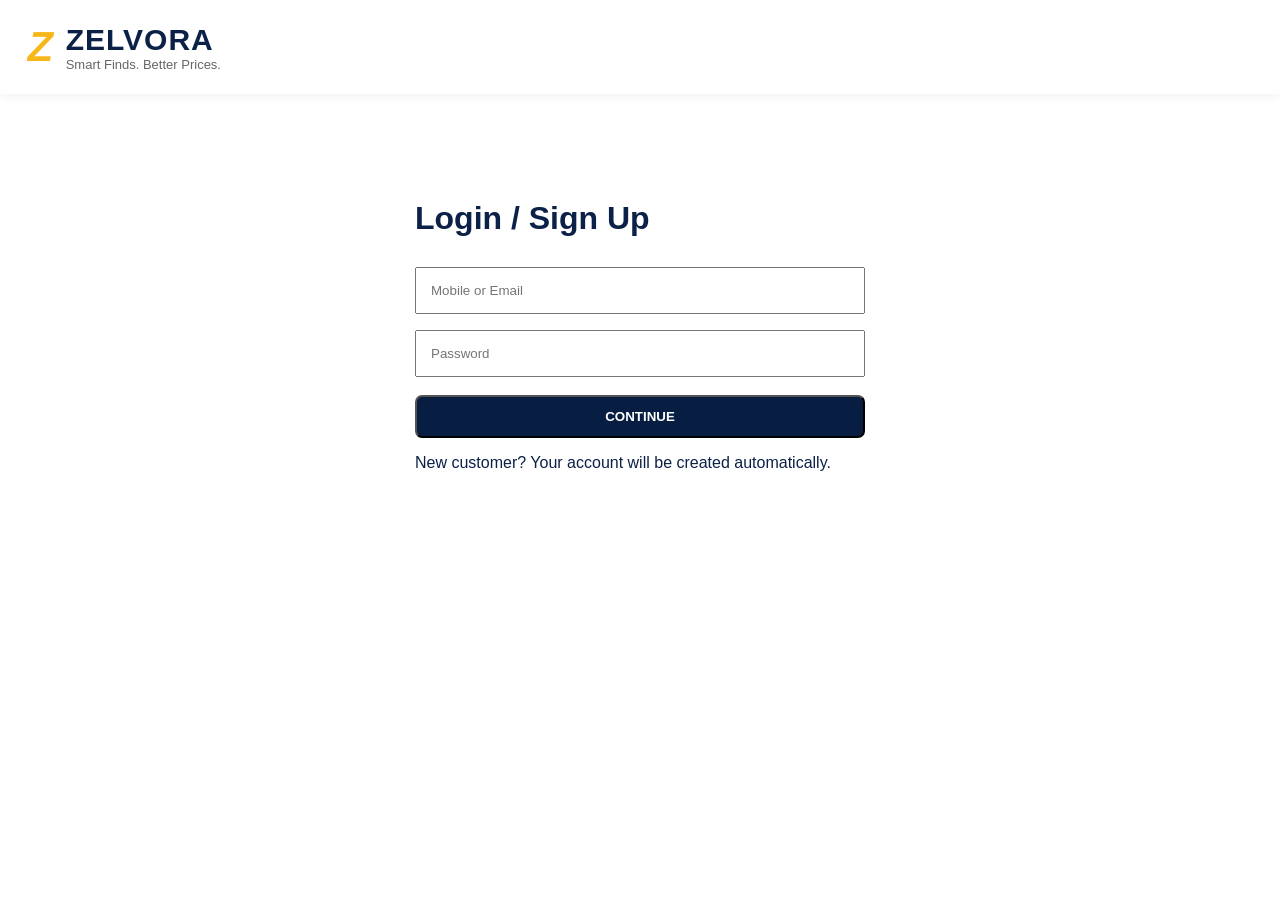
<file: account.html>
<!doctype html><html><head><meta charset="utf-8"><meta name="viewport" content="width=device-width,initial-scale=1"><title>ZELVORA | Account</title><link rel="stylesheet" href="styles.css"></head><body><header><div class="header-main"><a class="logo" href="index.html"><span class="logo-mark">Z</span><span><b>ZELVORA</b><small>Smart Finds. Better Prices.</small></span></a></div></header><main style="max-width:500px;margin:60px auto;padding:25px"><h1>Login / Sign Up</h1><input placeholder="Mobile or Email" style="width:100%;padding:14px;margin:8px 0"><input type="password" placeholder="Password" style="width:100%;padding:14px;margin:8px 0"><button class="btn primary" style="width:100%;margin-top:10px">CONTINUE</button><p>New customer? Your account will be created automatically.</p></main></body></html>
</file>
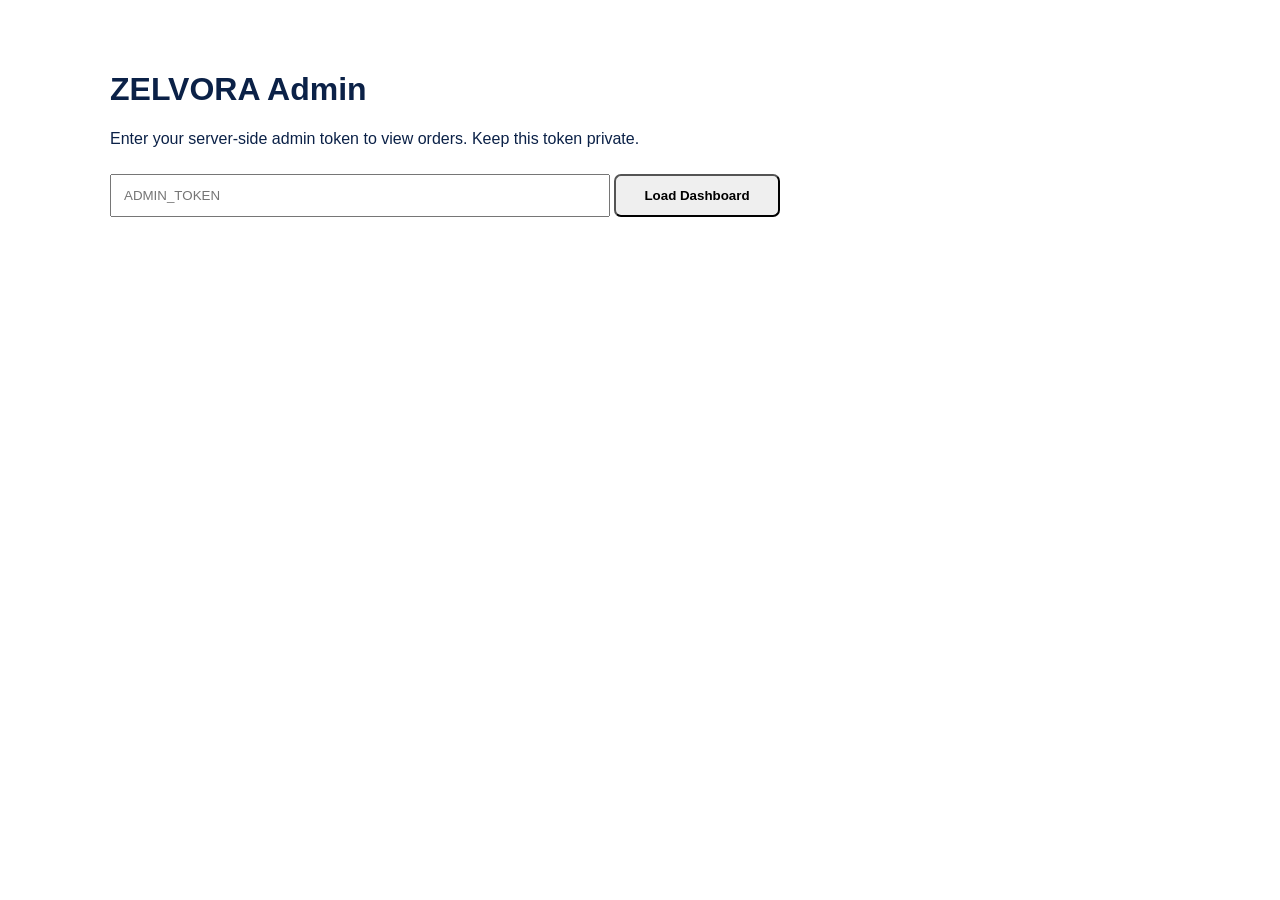
<file: admin.html>
<!doctype html>
<html lang="en"><head><meta charset="utf-8"><meta name="viewport" content="width=device-width,initial-scale=1">
<title>ZELVORA Admin</title><link rel="stylesheet" href="styles.css"></head>
<body><main class="container" style="max-width:1100px;margin:30px auto;padding:20px">
<h1>ZELVORA Admin</h1>
<p>Enter your server-side admin token to view orders. Keep this token private.</p>
<input id="token" type="password" placeholder="ADMIN_TOKEN" style="padding:12px;width:100%;max-width:500px">
<button id="load" class="btn btn-primary" style="margin-top:10px">Load Dashboard</button>
<div id="out" style="margin-top:25px"></div>
</main>
<script>
document.getElementById('load').onclick=async()=>{
 const token=document.getElementById('token').value;
 const r=await fetch('/api/admin/orders',{headers:{Authorization:'Bearer '+token}});
 const o=document.getElementById('out');
 if(!r.ok){o.textContent='Unauthorized or server not configured.';return}
 const data=await r.json();
 o.innerHTML='<h2>Orders ('+data.length+')</h2>'+data.map(x=>'<div style="padding:14px;border:1px solid #ddd;margin:8px 0"><b>'+x.order_no+'</b> — ₹'+(x.total/100).toFixed(2)+'<br>'+x.customer_name+' · '+x.phone+'<br>Status: '+x.order_status+' · Payment: '+x.payment_status+'</div>').join('');
};
</script></body></html>
</file>
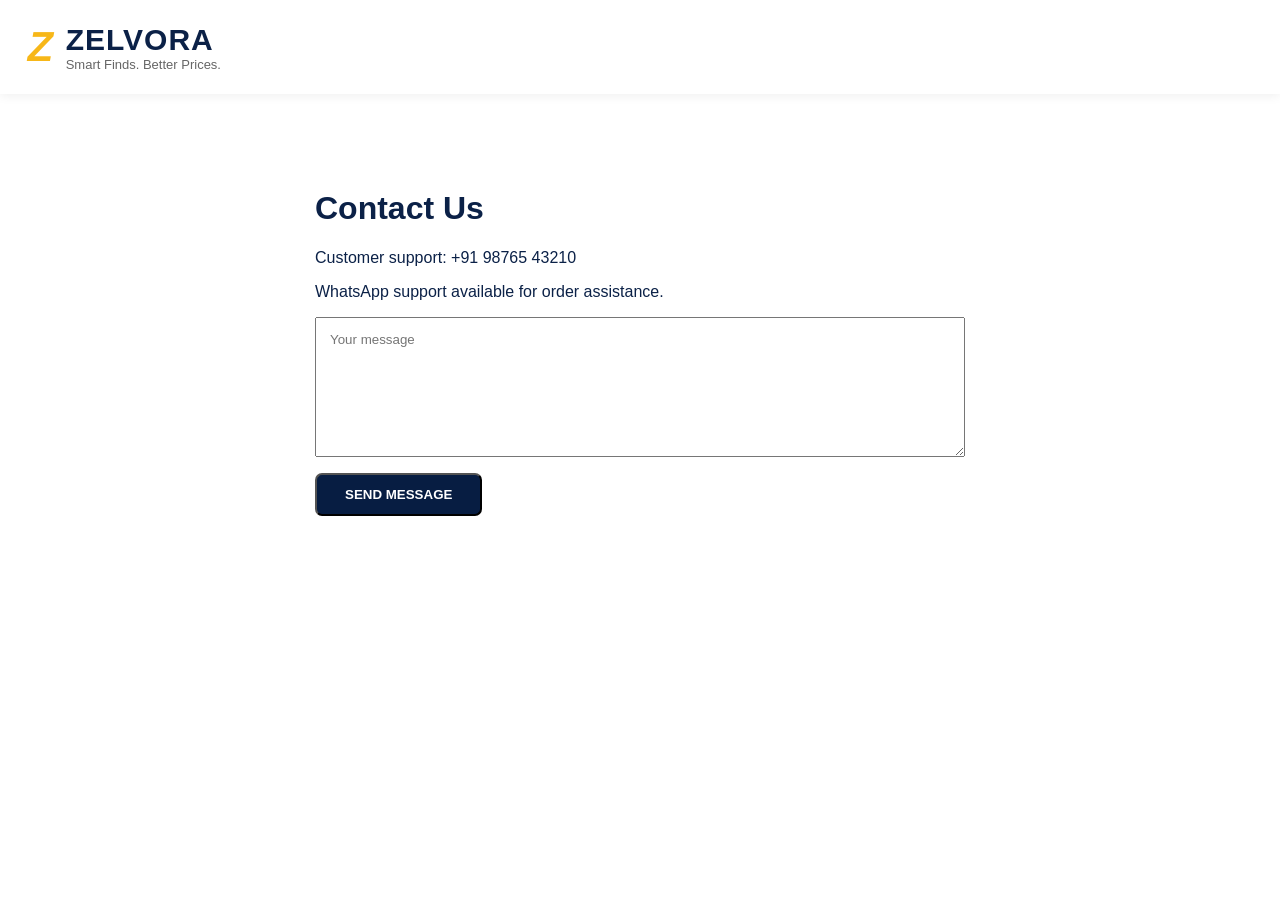
<file: contact.html>
<!doctype html><html><head><meta charset="utf-8"><meta name="viewport" content="width=device-width,initial-scale=1"><title>ZELVORA | Contact</title><link rel="stylesheet" href="styles.css"></head><body><header><div class="header-main"><a class="logo" href="index.html"><span class="logo-mark">Z</span><span><b>ZELVORA</b><small>Smart Finds. Better Prices.</small></span></a></div></header><main style="max-width:700px;margin:50px auto;padding:25px"><h1>Contact Us</h1><p>Customer support: +91 98765 43210</p><p>WhatsApp support available for order assistance.</p><textarea placeholder="Your message" style="width:100%;height:140px;padding:14px"></textarea><button class="btn primary" style="margin-top:12px">SEND MESSAGE</button></main></body></html>
</file>
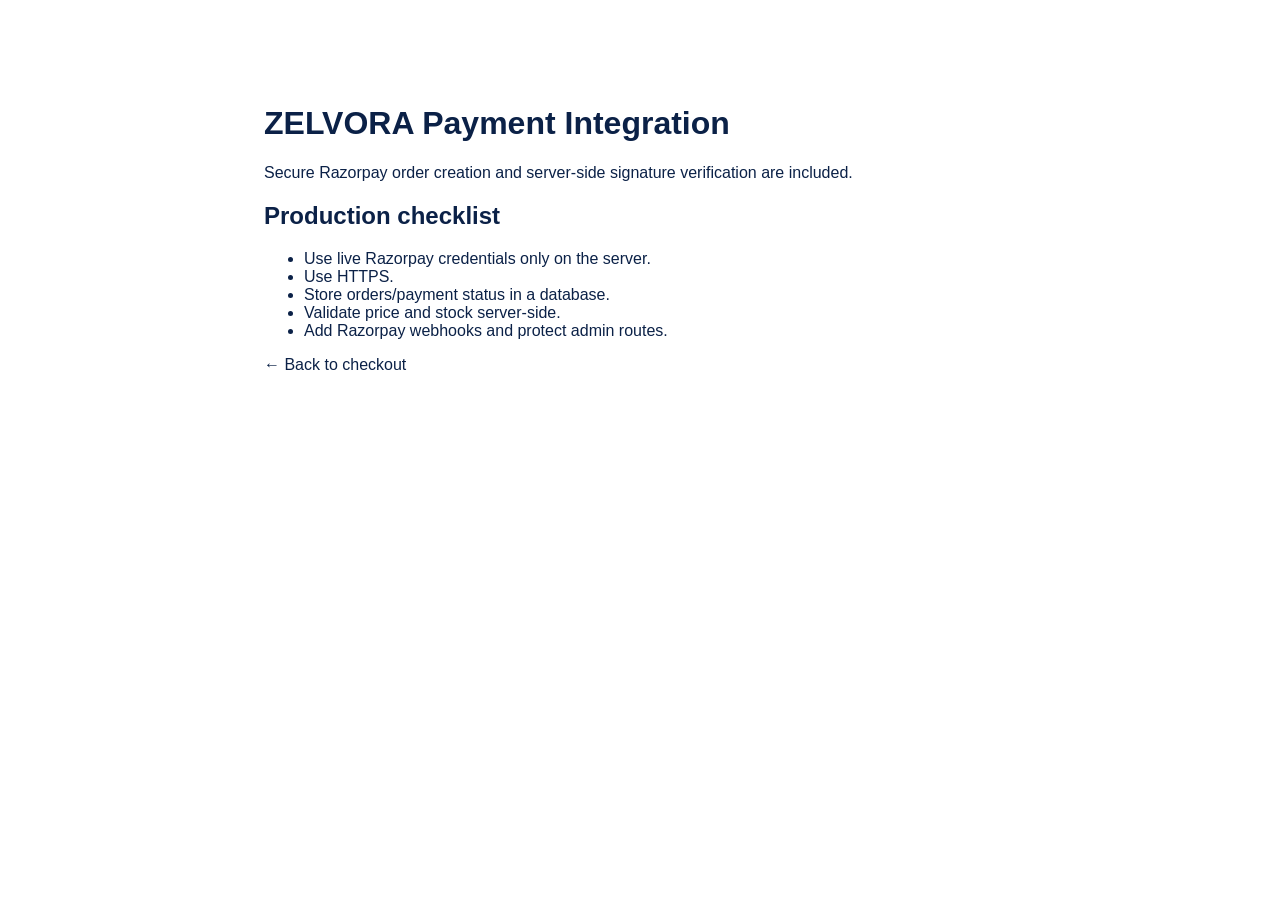
<file: payment-setup.html>
<!doctype html>
<html><head><meta charset="utf-8"><meta name="viewport" content="width=device-width,initial-scale=1">
<title>ZELVORA Payment Setup</title><link rel="stylesheet" href="styles.css"></head>
<body><main class="container" style="max-width:800px;margin:60px auto;padding:24px">
<h1>ZELVORA Payment Integration</h1>
<p>Secure Razorpay order creation and server-side signature verification are included.</p>
<h2>Production checklist</h2><ul>
<li>Use live Razorpay credentials only on the server.</li><li>Use HTTPS.</li>
<li>Store orders/payment status in a database.</li><li>Validate price and stock server-side.</li>
<li>Add Razorpay webhooks and protect admin routes.</li></ul>
<p><a href="checkout.html">← Back to checkout</a></p></main></body></html>
</file>
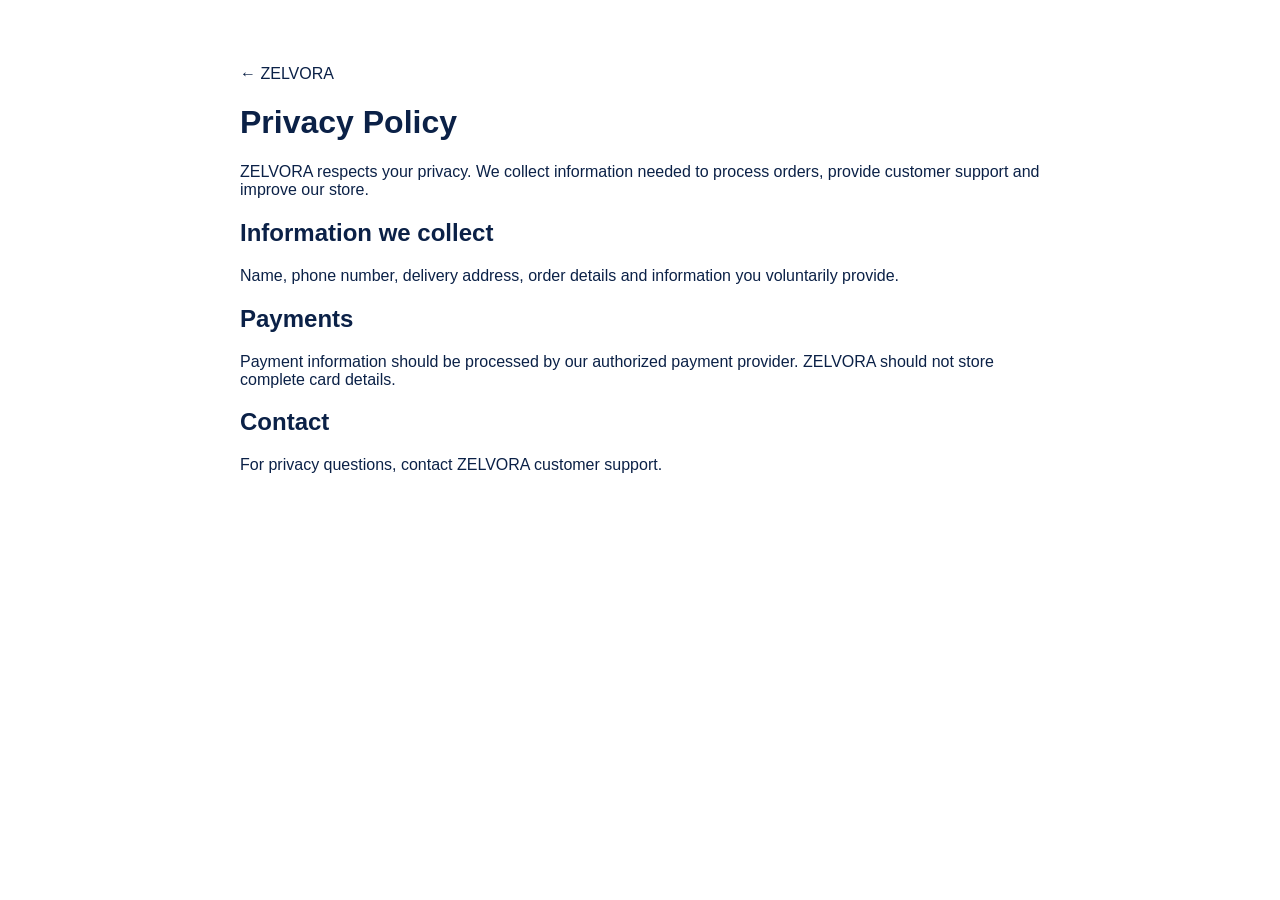
<file: privacy.html>
<!doctype html><html><head><meta charset="utf-8"><meta name="viewport" content="width=device-width,initial-scale=1"><title>ZELVORA | Privacy Policy</title><link rel="stylesheet" href="styles.css"></head><body><main style="max-width:850px;margin:40px auto;padding:25px"><a href="index.html">← ZELVORA</a><h1>Privacy Policy</h1><p>ZELVORA respects your privacy. We collect information needed to process orders, provide customer support and improve our store.</p><h2>Information we collect</h2><p>Name, phone number, delivery address, order details and information you voluntarily provide.</p><h2>Payments</h2><p>Payment information should be processed by our authorized payment provider. ZELVORA should not store complete card details.</p><h2>Contact</h2><p>For privacy questions, contact ZELVORA customer support.</p></main></body></html>
</file>
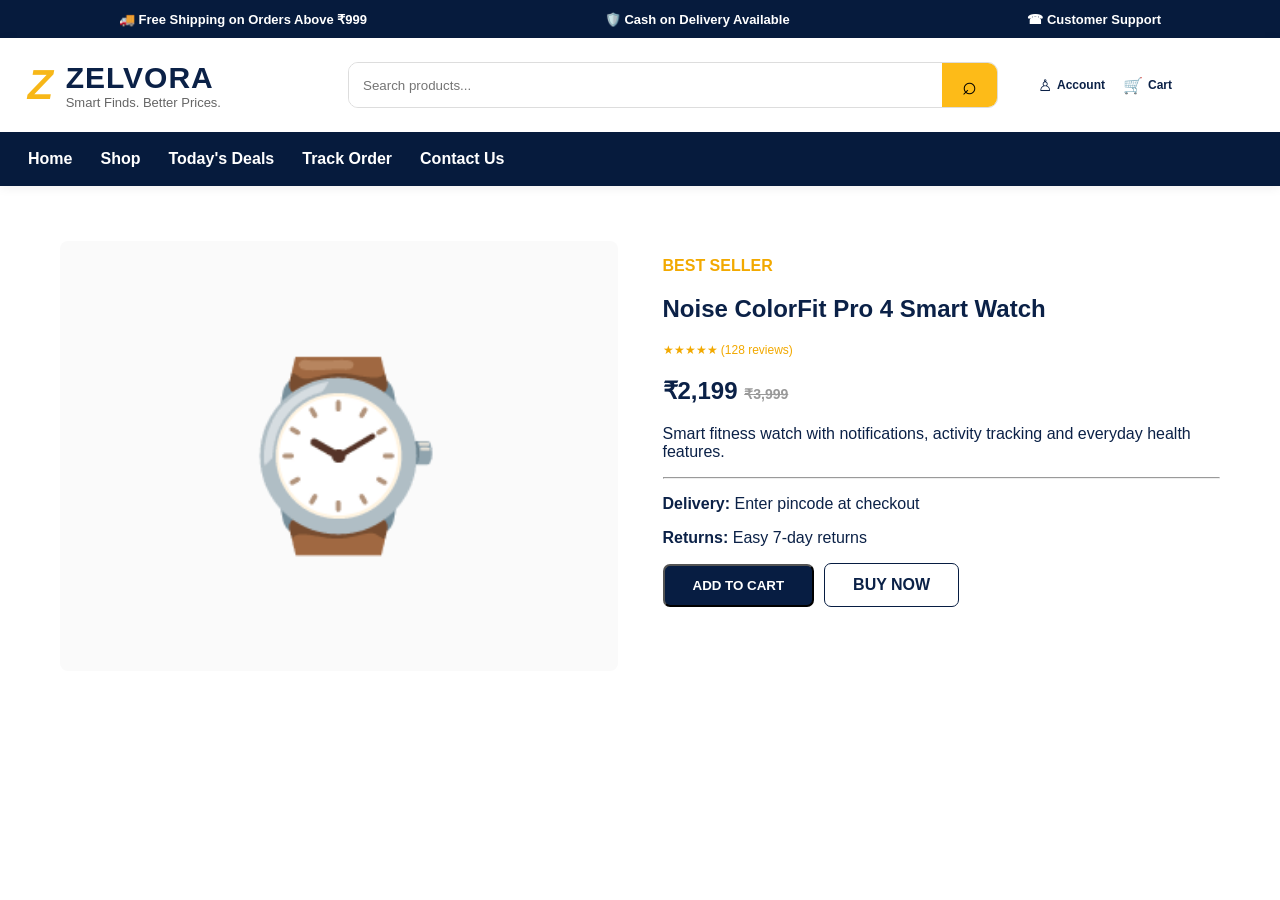
<file: product.html>
<!doctype html><html><head><meta charset="utf-8"><meta name="viewport" content="width=device-width,initial-scale=1"><title>ZELVORA | Product</title><link rel="stylesheet" href="styles.css"></head><body>
<div class="topbar"><span>🚚 Free Shipping on Orders Above ₹999</span><span>🛡️ Cash on Delivery Available</span><span>☎ Customer Support</span></div>
<header><div class="header-main"><a class="logo" href="index.html"><span class="logo-mark">Z</span><span><b>ZELVORA</b><small>Smart Finds. Better Prices.</small></span></a><div class="search"><input placeholder="Search products..."><button>⌕</button></div><div class="header-actions"><a href="account.html">♙<small>Account</small></a><a href="cart.html">🛒<small>Cart</small></a></div></div><nav><a href="index.html">Home</a><a href="shop.html">Shop</a><a href="index.html#deals">Today's Deals</a><a href="track-order.html">Track Order</a><a href="contact.html">Contact Us</a></nav></header>
<main><section style="max-width:1200px;margin:35px auto;padding:20px;display:grid;grid-template-columns:1fr 1fr;gap:45px"><div class="pic" style="height:430px;font-size:180px">⌚</div><div><p style="color:#f2a900;font-weight:800">BEST SELLER</p><h1>Noise ColorFit Pro 4 Smart Watch</h1><div class="stars">★★★★★ (128 reviews)</div><h2>₹2,199 <del style="font-size:14px;color:#999">₹3,999</del></h2><p>Smart fitness watch with notifications, activity tracking and everyday health features.</p><hr><p><b>Delivery:</b> Enter pincode at checkout</p><p><b>Returns:</b> Easy 7-day returns</p><button class="btn primary" onclick="addProduct()">ADD TO CART</button><a class="btn secondary" href="checkout.html">BUY NOW</a></div></section></main>
<script>function addProduct(){localStorage.setItem('zelvoraCart','1');alert('Product added to cart');}</script></body></html>
</file>
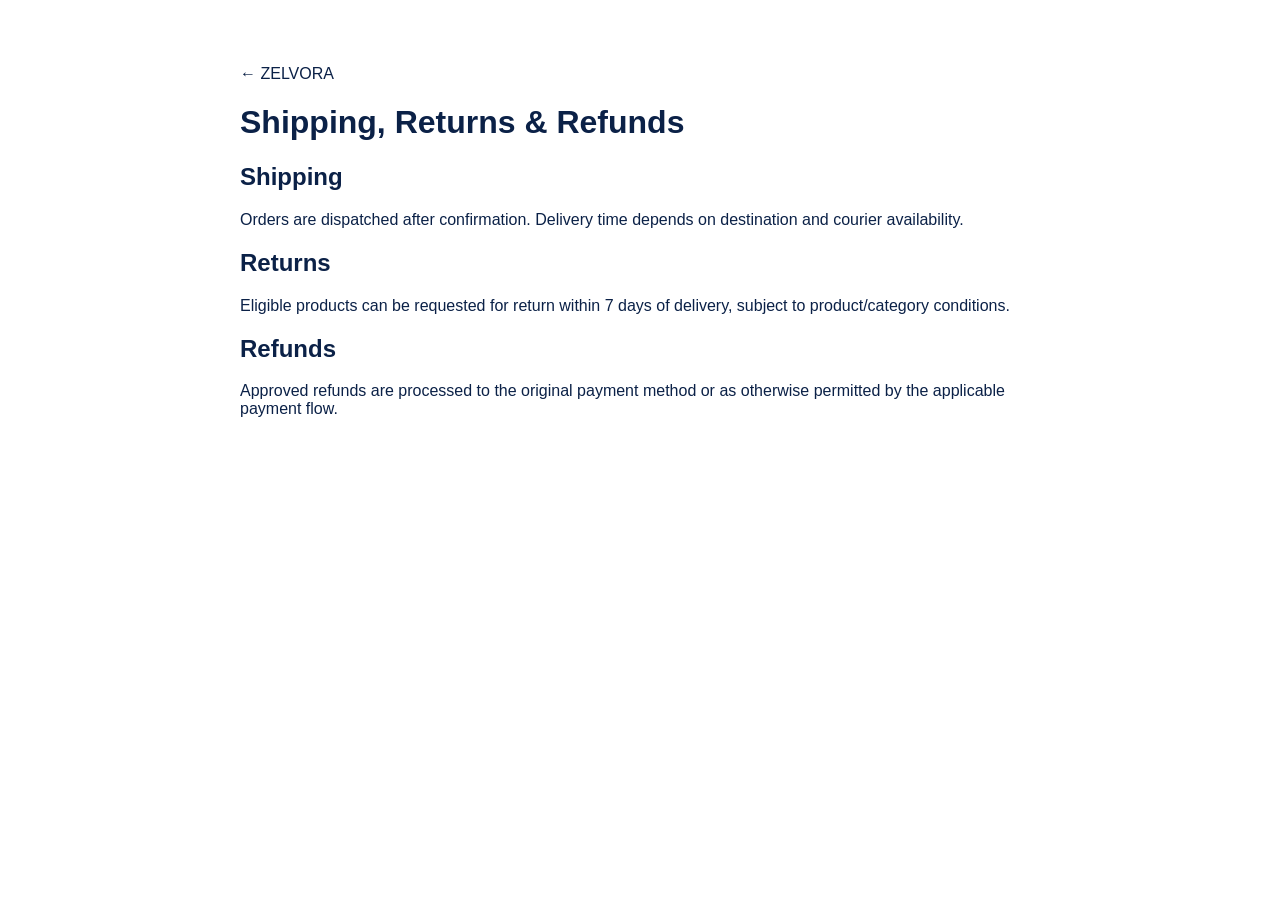
<file: returns.html>
<!doctype html><html><head><meta charset="utf-8"><meta name="viewport" content="width=device-width,initial-scale=1"><title>ZELVORA | Returns</title><link rel="stylesheet" href="styles.css"></head><body><main style="max-width:850px;margin:40px auto;padding:25px"><a href="index.html">← ZELVORA</a><h1>Shipping, Returns & Refunds</h1><h2>Shipping</h2><p>Orders are dispatched after confirmation. Delivery time depends on destination and courier availability.</p><h2>Returns</h2><p>Eligible products can be requested for return within 7 days of delivery, subject to product/category conditions.</p><h2>Refunds</h2><p>Approved refunds are processed to the original payment method or as otherwise permitted by the applicable payment flow.</p></main></body></html>
</file>
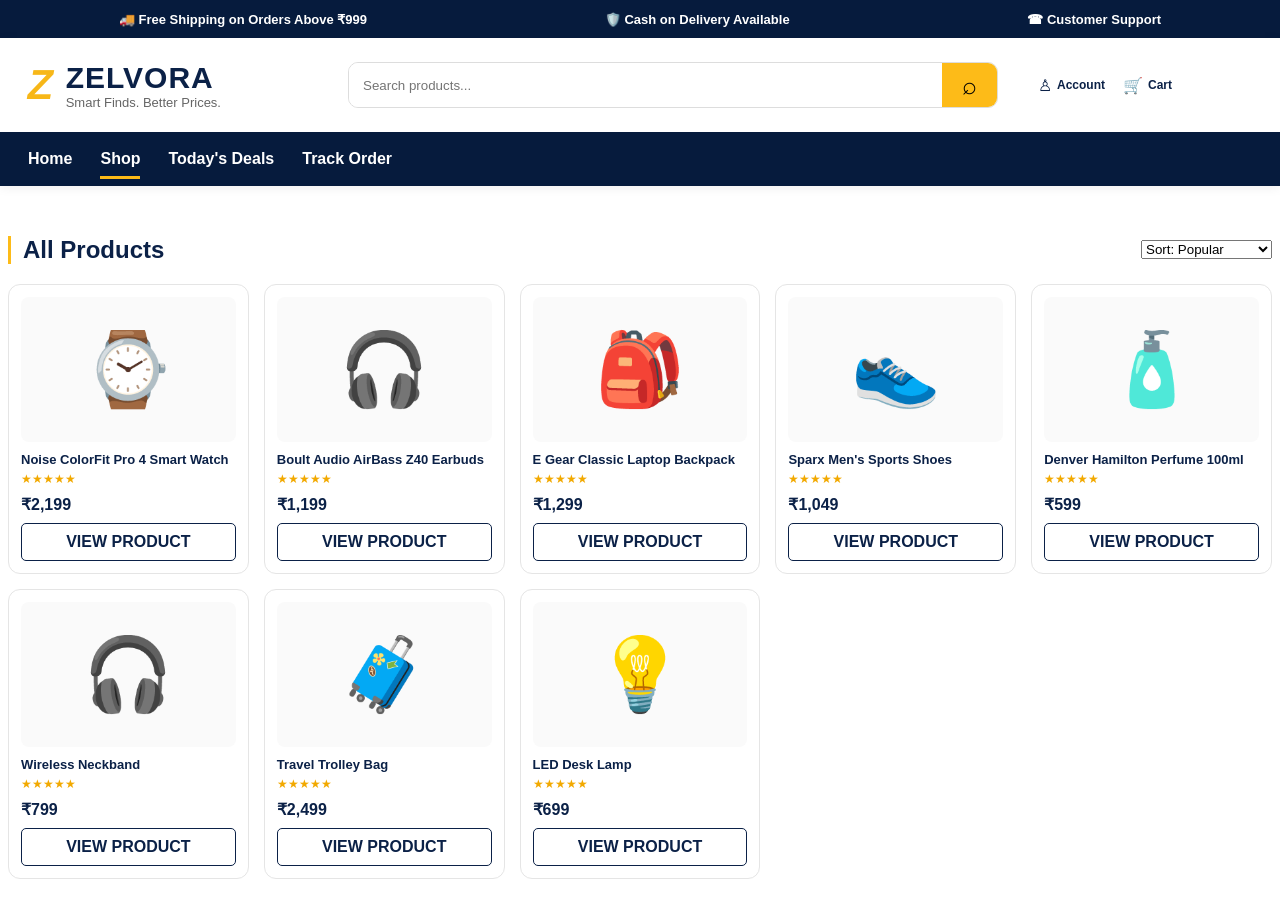
<file: shop.html>
<!doctype html><html><head><meta charset="utf-8"><meta name="viewport" content="width=device-width,initial-scale=1"><title>ZELVORA | Shop</title><link rel="stylesheet" href="styles.css"></head><body>
<div class="topbar"><span>🚚 Free Shipping on Orders Above ₹999</span><span>🛡️ Cash on Delivery Available</span><span>☎ Customer Support</span></div><header><div class="header-main"><a class="logo" href="index.html"><span class="logo-mark">Z</span><span><b>ZELVORA</b><small>Smart Finds. Better Prices.</small></span></a><div class="search"><input id="q" placeholder="Search products..."><button onclick="filter()">⌕</button></div><div class="header-actions"><a href="account.html">♙<small>Account</small></a><a href="cart.html">🛒<small>Cart</small></a></div></div><nav><a href="index.html">Home</a><a class="active" href="shop.html">Shop</a><a href="index.html#deals">Today's Deals</a><a href="track-order.html">Track Order</a></nav></header>
<main class="products-section" style="margin-top:30px"><div class="section-head"><h2>All Products</h2><select><option>Sort: Popular</option><option>Price: Low to High</option><option>Price: High to Low</option></select></div><div class="products" id="grid"></div></main>
<script>const p=[['Noise ColorFit Pro 4 Smart Watch','₹2,199','⌚'],['Boult Audio AirBass Z40 Earbuds','₹1,199','🎧'],['E Gear Classic Laptop Backpack','₹1,299','🎒'],["Sparx Men's Sports Shoes",'₹1,049','👟'],['Denver Hamilton Perfume 100ml','₹599','🧴'],['Wireless Neckband','₹799','🎧'],['Travel Trolley Bag','₹2,499','🧳'],['LED Desk Lamp','₹699','💡']];function draw(a=p){grid.innerHTML=a.map((x,i)=>`<article class="card"><div class="pic">${x[2]}</div><h3>${x[0]}</h3><div class="stars">★★★★★</div><div class="price">${x[1]}</div><a class="add" href="product.html">VIEW PRODUCT</a></article>`).join('')}function filter(){let q=document.getElementById('q').value.toLowerCase();draw(p.filter(x=>x[0].toLowerCase().includes(q)))}draw();</script></body></html>
</file>
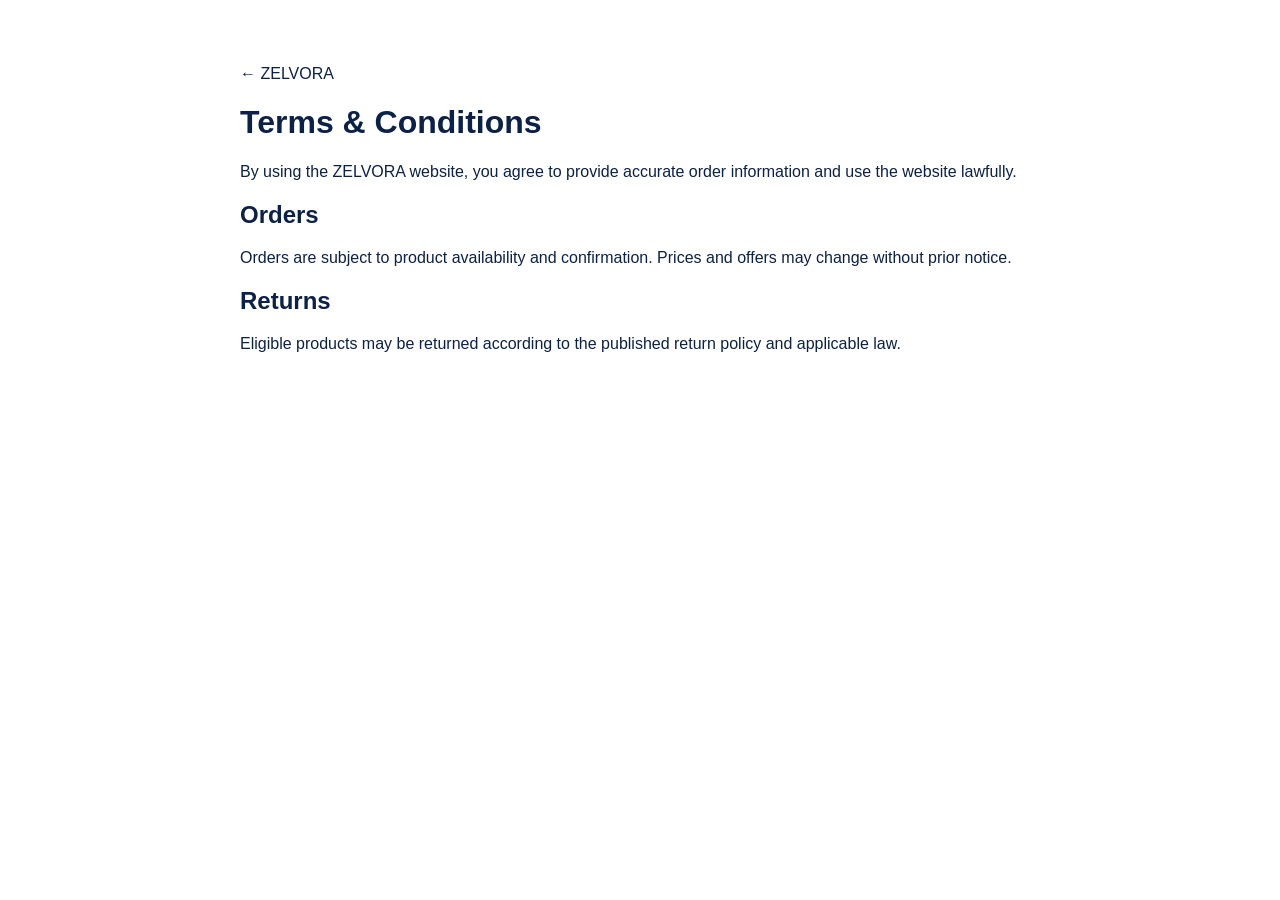
<file: terms.html>
<!doctype html><html><head><meta charset="utf-8"><meta name="viewport" content="width=device-width,initial-scale=1"><title>ZELVORA | Terms</title><link rel="stylesheet" href="styles.css"></head><body><main style="max-width:850px;margin:40px auto;padding:25px"><a href="index.html">← ZELVORA</a><h1>Terms & Conditions</h1><p>By using the ZELVORA website, you agree to provide accurate order information and use the website lawfully.</p><h2>Orders</h2><p>Orders are subject to product availability and confirmation. Prices and offers may change without prior notice.</p><h2>Returns</h2><p>Eligible products may be returned according to the published return policy and applicable law.</p></main></body></html>
</file>
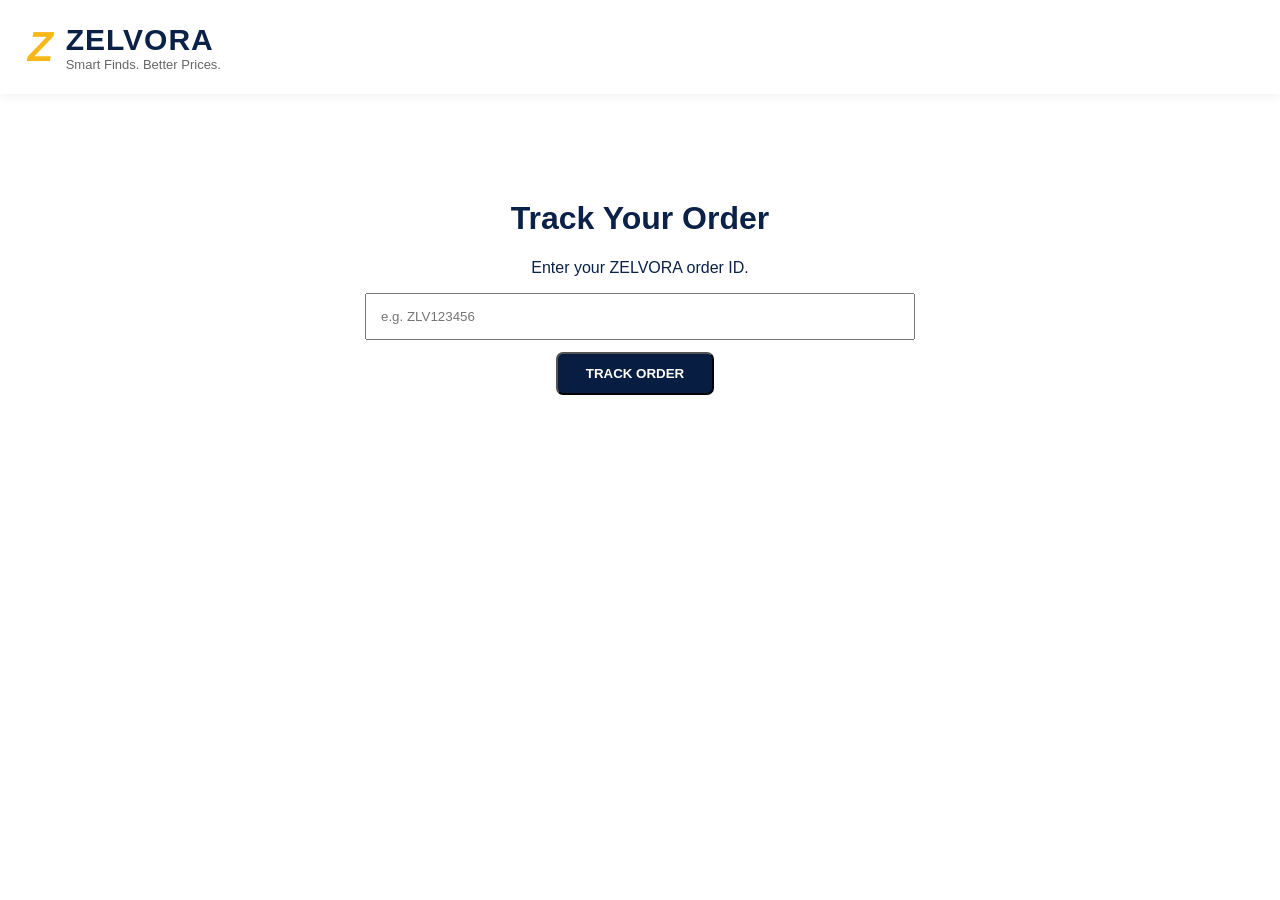
<file: track-order.html>
<!doctype html><html><head><meta charset="utf-8"><meta name="viewport" content="width=device-width,initial-scale=1"><title>ZELVORA | Track Order</title><link rel="stylesheet" href="styles.css"></head><body><header><div class="header-main"><a class="logo" href="index.html"><span class="logo-mark">Z</span><span><b>ZELVORA</b><small>Smart Finds. Better Prices.</small></span></a></div></header><main style="max-width:600px;margin:60px auto;padding:25px;text-align:center"><h1>Track Your Order</h1><p>Enter your ZELVORA order ID.</p><input id="id" placeholder="e.g. ZLV123456" style="width:100%;padding:14px"><button class="btn primary" style="margin-top:12px" onclick="track()">TRACK ORDER</button><div id="r"></div></main><script>function track(){document.getElementById('r').innerHTML='<h3>Order found</h3><p>📦 Processing → 🚚 Shipped → 🏠 Delivered</p><small>Demo tracking status — connect your shipping provider for live tracking.</small>'}</script></body></html>
</file>
<file: styles.css>
*{box-sizing:border-box}body{margin:0;font-family:Inter,Arial,sans-serif;color:#0b2147;background:#fff}a{text-decoration:none;color:inherit;cursor:pointer}.topbar{height:38px;background:#061b3d;color:#fff;display:flex;justify-content:space-around;align-items:center;font-size:13px;font-weight:600}header{background:#fff;box-shadow:0 2px 10px #00000010;position:sticky;top:0;z-index:5}.header-main{max-width:1400px;margin:auto;min-height:94px;display:flex;align-items:center;gap:40px;padding:15px 28px}.logo{display:flex;align-items:center;gap:12px;min-width:280px}.logo-mark{font-size:42px;font-weight:900;line-height:1;color:#f7b718;transform:skew(-10deg)}.logo b{font-size:30px;letter-spacing:1px}.logo small{display:block;color:#666;font-size:13px}.search{height:46px;display:flex;border:1px solid #ddd;border-radius:10px;overflow:hidden;flex:1;max-width:650px}.search select,.search input{border:0;outline:0;background:#fff;padding:0 14px}.search select{border-right:1px solid #ddd}.search input{flex:1}.search button{width:55px;border:0;background:#fdbb18;font-size:25px}.header-actions{display:flex;gap:18px}.header-actions button{border:0;background:none;font-size:26px;color:#0a1730;display:flex;align-items:center;gap:6px}.header-actions small{font-size:12px;font-weight:700}.header-actions sup{background:#fdbb18;border-radius:50%;padding:2px 5px;font-size:9px}nav{background:#061b3d;color:#fff;height:54px;display:flex;align-items:center;gap:28px;padding:0 max(28px,calc((100% - 1400px)/2));font-weight:700}nav a{height:54px;display:flex;align-items:center;position:relative}nav a.active:after{content:"";position:absolute;bottom:7px;left:0;right:0;height:3px;background:#fdbb18}nav em{font-size:9px;background:#e52c2c;border-radius:8px;padding:3px 5px;position:absolute;top:3px;right:-20px}.category-btn{height:54px;background:#fdbb18;border:0;padding:0 30px;font-weight:800;font-size:15px}.wa{margin-left:auto;background:#1db954;border-radius:20px;padding:8px 20px;height:auto!important}.hero{max-width:1400px;margin:22px auto;min-height:345px;border-radius:22px;background:linear-gradient(120deg,#fff8ee,#f6efe4);display:flex;overflow:hidden}.hero-copy{padding:38px 55px;flex:1}.eyebrow{color:#f39b00;font-weight:800;letter-spacing:1px}.hero h1{font-size:43px;line-height:1.05;margin:10px 0}.hero h1 strong{color:#f7ae12}.sub{font-weight:600}.perks{display:flex;gap:30px;margin:25px 0;font-size:12px;font-weight:700}.btn{display:inline-block;border-radius:7px;padding:12px 28px;font-weight:800;margin-right:10px}.primary{background:#071d42;color:#fff}.secondary{border:1px solid #071d42}.hero-products{width:48%;position:relative;display:flex;align-items:center;justify-content:center}.product-visual{font-size:105px;filter:drop-shadow(0 15px 15px #0002)}.discount{position:absolute;top:28px;right:120px;background:#fdbb18;border-radius:50%;width:92px;height:92px;text-align:center;padding-top:20px;font-size:11px;font-weight:800}.discount b{font-size:24px}.offer{position:absolute;right:25px;top:70px;width:165px;background:#071d42;color:#fff;padding:20px;border-radius:8px;display:flex;flex-direction:column;gap:9px}.offer strong{font-size:24px;color:#fdbb18}.offer span{font-size:12px}.offer .btn{margin:5px 0 0;padding:10px;text-align:center;font-size:11px}.categories,.trust,.products-section,.social-proof{max-width:1400px;margin:20px auto}.categories{display:grid;grid-template-columns:repeat(8,1fr);gap:12px}.categories a{padding:17px 10px;border-radius:13px;background:#f7f8fb;display:flex;align-items:center;gap:10px;font-size:14px;font-weight:700}.categories a:first-letter{font-size:25px}.trust{display:grid;grid-template-columns:repeat(4,1fr);padding:16px 22px;background:#fafafa;border-radius:12px;gap:20px}.trust div,.payment{display:grid;grid-template-columns:35px 1fr;align-items:center}.trust small,.payment small{grid-column:2;color:#777;font-size:11px}.products-section{padding:0 8px}.section-head{display:flex;justify-content:space-between;align-items:center}.section-head h2{border-left:3px solid #fdbb18;padding-left:12px}.section-head a{font-size:12px;font-weight:800}.products{display:grid;grid-template-columns:repeat(5,1fr);gap:15px}.card{border:1px solid #e5e5e5;border-radius:12px;padding:12px;position:relative}.badge{position:absolute;top:10px;left:10px;background:#e42b2b;color:white;border-radius:4px;padding:4px 7px;font-size:10px;font-weight:800}.pic{height:145px;display:flex;align-items:center;justify-content:center;font-size:72px;background:#fafafa;border-radius:8px;margin-bottom:10px}.card h3{font-size:13px;margin:5px 0}.stars{color:#f2a900;font-size:12px}.price{font-weight:900;margin:9px 0}.price del{color:#999;font-size:11px;margin-left:5px}.add{width:100%;padding:9px;border:1px solid #0b2147;background:#fff;border-radius:5px;font-weight:800}.social-proof{display:flex;align-items:center;gap:15px;background:#fafafa;border-radius:12px;padding:18px 28px}.social-proof small{display:block;color:#777;font-size:11px;margin-top:4px}.rating{margin-left:auto}.payment{margin-left:35px}footer{background:#061b3d;color:#fff;margin-top:40px;padding:45px max(30px,calc((100% - 1300px)/2));display:grid;grid-template-columns:2fr 1fr 1fr 1fr;gap:40px}footer a{display:block;color:#ccd5e5;font-size:13px;margin:10px 0}.footer-logo{font-size:28px;font-weight:900;color:#fdbb18}.modal{display:none;position:fixed;inset:0;background:#0008;z-index:20}.cart-box{background:white;max-width:480px;margin:7vh auto;padding:28px;border-radius:15px;position:relative}.close{position:absolute;right:18px;top:12px;border:0;background:none;font-size:28px}.cart-row{display:flex;justify-content:space-between;border-bottom:1px solid #eee;padding:12px 0}.cart-total{padding:18px 0;font-size:18px}.full{width:100%;margin:0}@media(max-width:900px){.topbar span:nth-child(2),.topbar span:nth-child(3){display:none}.header-main{gap:12px;flex-wrap:wrap}.logo{min-width:auto}.search{order:3;flex-basis:100%}nav{overflow:auto;gap:18px;white-space:nowrap}.hero{margin:12px;border-radius:14px}.hero-copy{padding:28px}.hero-products{display:none}.categories{grid-template-columns:repeat(4,1fr);padding:0 12px}.trust{grid-template-columns:repeat(2,1fr);margin:12px}.products{grid-template-columns:repeat(2,1fr)}.social-proof{margin:12px;flex-wrap:wrap}.payment{margin-left:0}footer{grid-template-columns:1fr 1fr}.header-actions{margin-left:auto}.header-actions button small{display:none}}@media(max-width:500px){.logo b{font-size:24px}.categories{grid-template-columns:repeat(2,1fr)}.products{grid-template-columns:repeat(2,1fr)}.card{padding:8px}.pic{height:110px;font-size:52px}.hero h1{font-size:34px}.perks{gap:10px}.trust{grid-template-columns:1fr}.topbar{font-size:11px}.header-actions{gap:4px}}

input,select,textarea,button{font-family:inherit}form input{border:1px solid #ddd;border-radius:7px}main{min-height:55vh}.header-actions a{display:flex;align-items:center;gap:5px}.header-actions a small{font-size:12px}.add{text-align:center;display:block;cursor:pointer}
</file>
